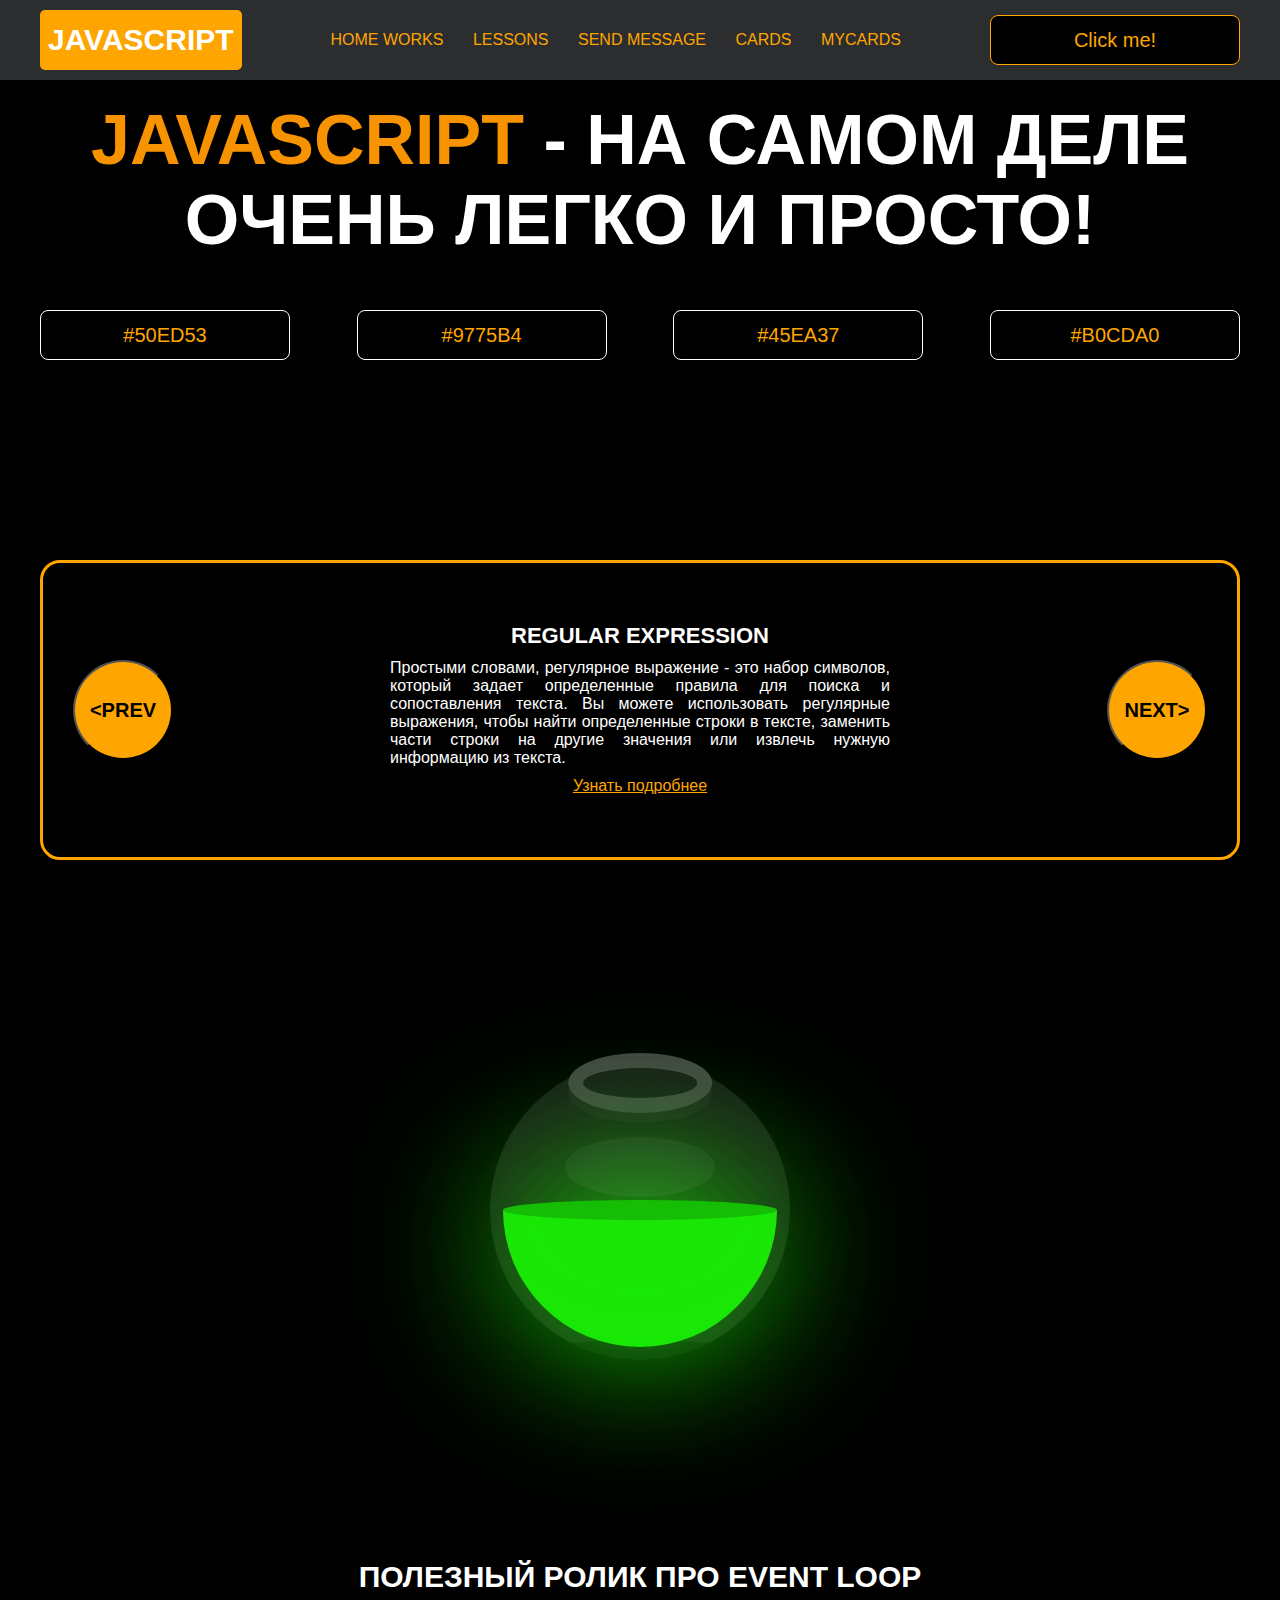
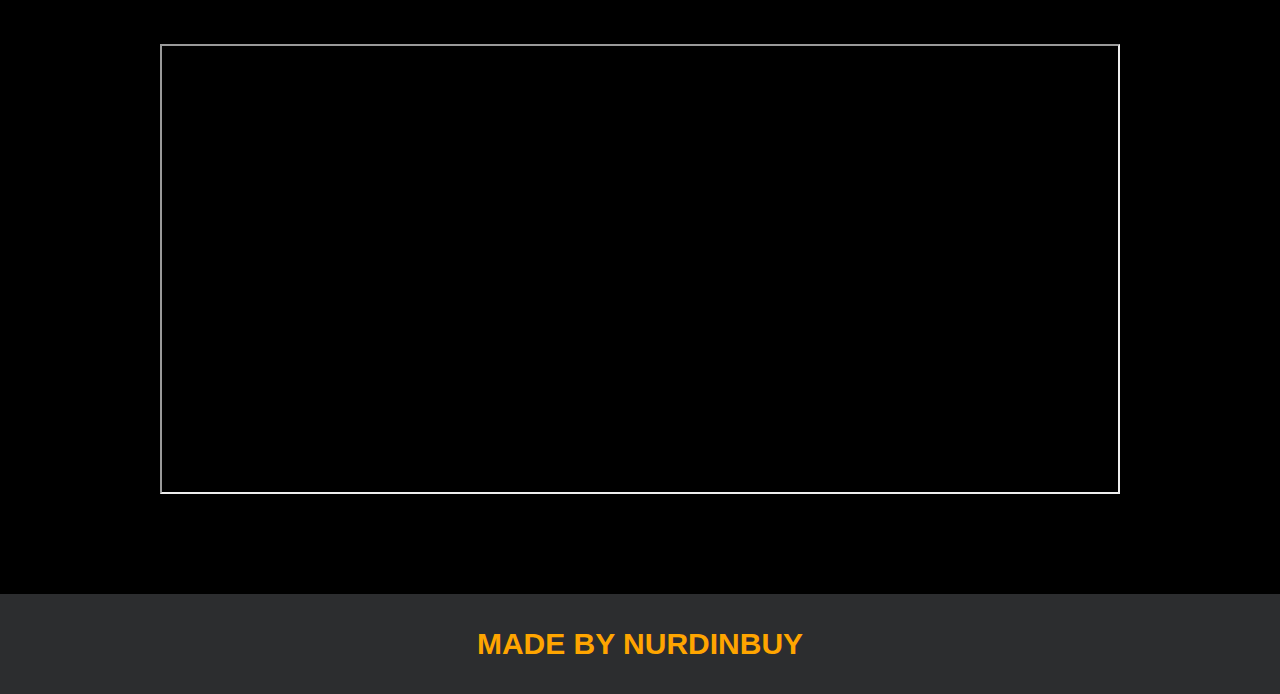
<file: index.html>
<!DOCTYPE html>
<html lang="en">
  <head>
    <meta charset="UTF-8" />
    <title>Java Script</title>
    <link rel="stylesheet" href="css/style.css" />
    <link rel="stylesheet" href="css/core.css" />
  </head>
  <body>
    <div class="wrapper">
      <div class="header">
        <div class="container">
          <div class="inner_header">
            <a href="index.html">
              <div class="logotype">
                <h2>JavaScript</h2>
              </div>
            </a>
            <ul class="menu">
              <li class="menu_link">
                <a href="pages/home_works.html">Home Works</a>
              </li>
              <li class="menu_link">
                <a href="pages/lessons.html">Lessons</a>
              </li>
              <li class="menu_link">
                <a href="https://t.me/nurdinbuy16" target="_blank"
                  >Send message</a
                >
              </li>
              <li class="menu_link">
                <a href="pages/cards.html">Cards</a>
              </li>
              <li class="menu_link">
                <a href="pages/mycards.html">mycards</a>
              </li>
            </ul>
            <button class="btn" id="btn-get">Click me!</button>
          </div>
        </div>
      </div>

      <div class="main_block">
        <div class="container">
          <div class="inner_main">
            <h1>
              <strong id="js-color">JavaScript</strong> - на самом деле очень
              легко и просто!
            </h1>
            <div class="colors-buttons">
              <button class="btn btn-color"></button>
              <button class="btn btn-color"></button>
              <button class="btn btn-color"></button>
              <button class="btn btn-color"></button>
            </div>
          </div>
        </div>
      </div>

      <div class="slider_block">
        <div class="container">
          <div class="inner_slider">
            <div class="slider">
              <button class="btn-slide" id="prev">&lt;prev</button>
              <div class="slide active_slide">
                <div class="slide_card">
                  <h3>regular expression</h3>
                  <p>
                    Простыми словами, регулярное выражение - это набор символов,
                    который задает определенные правила для поиска и
                    сопоставления текста. Вы можете использовать регулярные
                    выражения, чтобы найти определенные строки в тексте,
                    заменить части строки на другие значения или извлечь нужную
                    информацию из текста.
                  </p>
                  <a
                    href="https://developer.mozilla.org/ru/docs/Web/JavaScript/Guide/Regular_expressions"
                    target="_blank"
                    >Узнать подробнее</a
                  >
                </div>
              </div>
              <div class="slide">
                <div class="slide_card">
                  <h3>recursion</h3>
                  <p>
                    Простыми словами, рекурсия - это, когда функция делает
                    повторяющиеся вызовы самой себя для решения задачи, пока не
                    достигнет определенного условия выхода из рекурсии.
                  </p>
                  <a
                    href="https://learn.javascript.ru/recursion"
                    target="_blank"
                    >Узнать подробнее</a
                  >
                </div>
              </div>
              <div class="slide">
                <div class="slide_card">
                  <h3>json</h3>
                  <p>
                    Простыми словами, JSON - это способ представления данных в
                    виде текста, чтобы они могли быть легко поняты и
                    использованы различными программами. Он использует простые
                    правила для описания объектов и массивов, а также для
                    представления простых типов данных, таких как строки, числа,
                    логические значения и т.д.
                  </p>
                  <a
                    href="https://developer.mozilla.org/ru/docs/Learn/JavaScript/Objects/JSON"
                    target="_blank"
                    >Узнать подробнее</a
                  >
                </div>
              </div>
              <div class="slide">
                <div class="slide_card">
                  <h3>event loop</h3>
                  <p>
                    Простыми словами, event loop похож на дежурного, который
                    непрерывно проверяет, произошло ли какое-либо событие, и
                    реагирует на него, когда оно происходит. Он имеет список
                    задач, которые нужно выполнить, и он перебирает этот список
                    событий одно за другим, обрабатывая каждое событие, когда
                    оно наступает.
                  </p>
                  <a
                    href="https://highload.today/kak-ustroen-event-loop-v-javascript-parallelnaya-model-i-tsikl-sobytij/"
                    target="_blank"
                    >Узнать подробнее</a
                  >
                </div>
              </div>
              <button class="btn-slide" id="next">next&gt;</button>
            </div>
          </div>
        </div>
      </div>

      <div class="bottle">
        <div class="container">
          <div class="bottle_inner">
            <a href="pages/monster.html">
              <div class="bowl">
                <div class="shadow"></div>
                <div class="liquid"></div>
              </div>
            </a>
          </div>
        </div>
      </div>

      <div class="block_video">
        <div class="container">
          <h3>Полезный ролик про Event Loop</h3>
          <div class="inner_block_video">
            <iframe
              width="80%"
              height="450"
              src="https://www.youtube.com/embed/zDlg64fsQow"
              title="YouTube video player"
              allow="autoplay; clipboard-write; encrypted-media; gyroscope; picture-in-picture; web-share"
              allowfullscreen
            ></iframe>
          </div>
        </div>
      </div>

      <div class="footer">
        <div class="container">
          <a href="https://www.instagram.com/nurdinbuy/" target="_blank">
            <div class="inner_footer">
              <h2>Made by NurDinBuy</h2>
            </div>
          </a>
        </div>
      </div>
    </div>

    <div class="modal">
      <div class="modal_dialog">
        <div class="modal_content">
          <form action="#">
            <div class="modal_close">&#10006;</div>
            <div class="modal_title">Мы свяжемся с вами как можно быстрее!</div>
            <label>
              <input
                required
                placeholder="Ваше имя"
                name="name"
                type="text"
                class="modal_input"
              />
            </label>
            <label>
              <input
                required
                placeholder="Ваш номер телефона"
                name="phone"
                type="text"
                class="modal_input"
              />
            </label>
            <button class="btn btn_dark btn_min">Перезвонить мне</button>
          </form>
        </div>
      </div>
    </div>
  </body>
  <script src="js/main.js"></script>
  <script src="js/modal.js"></script>
</html>
</file>
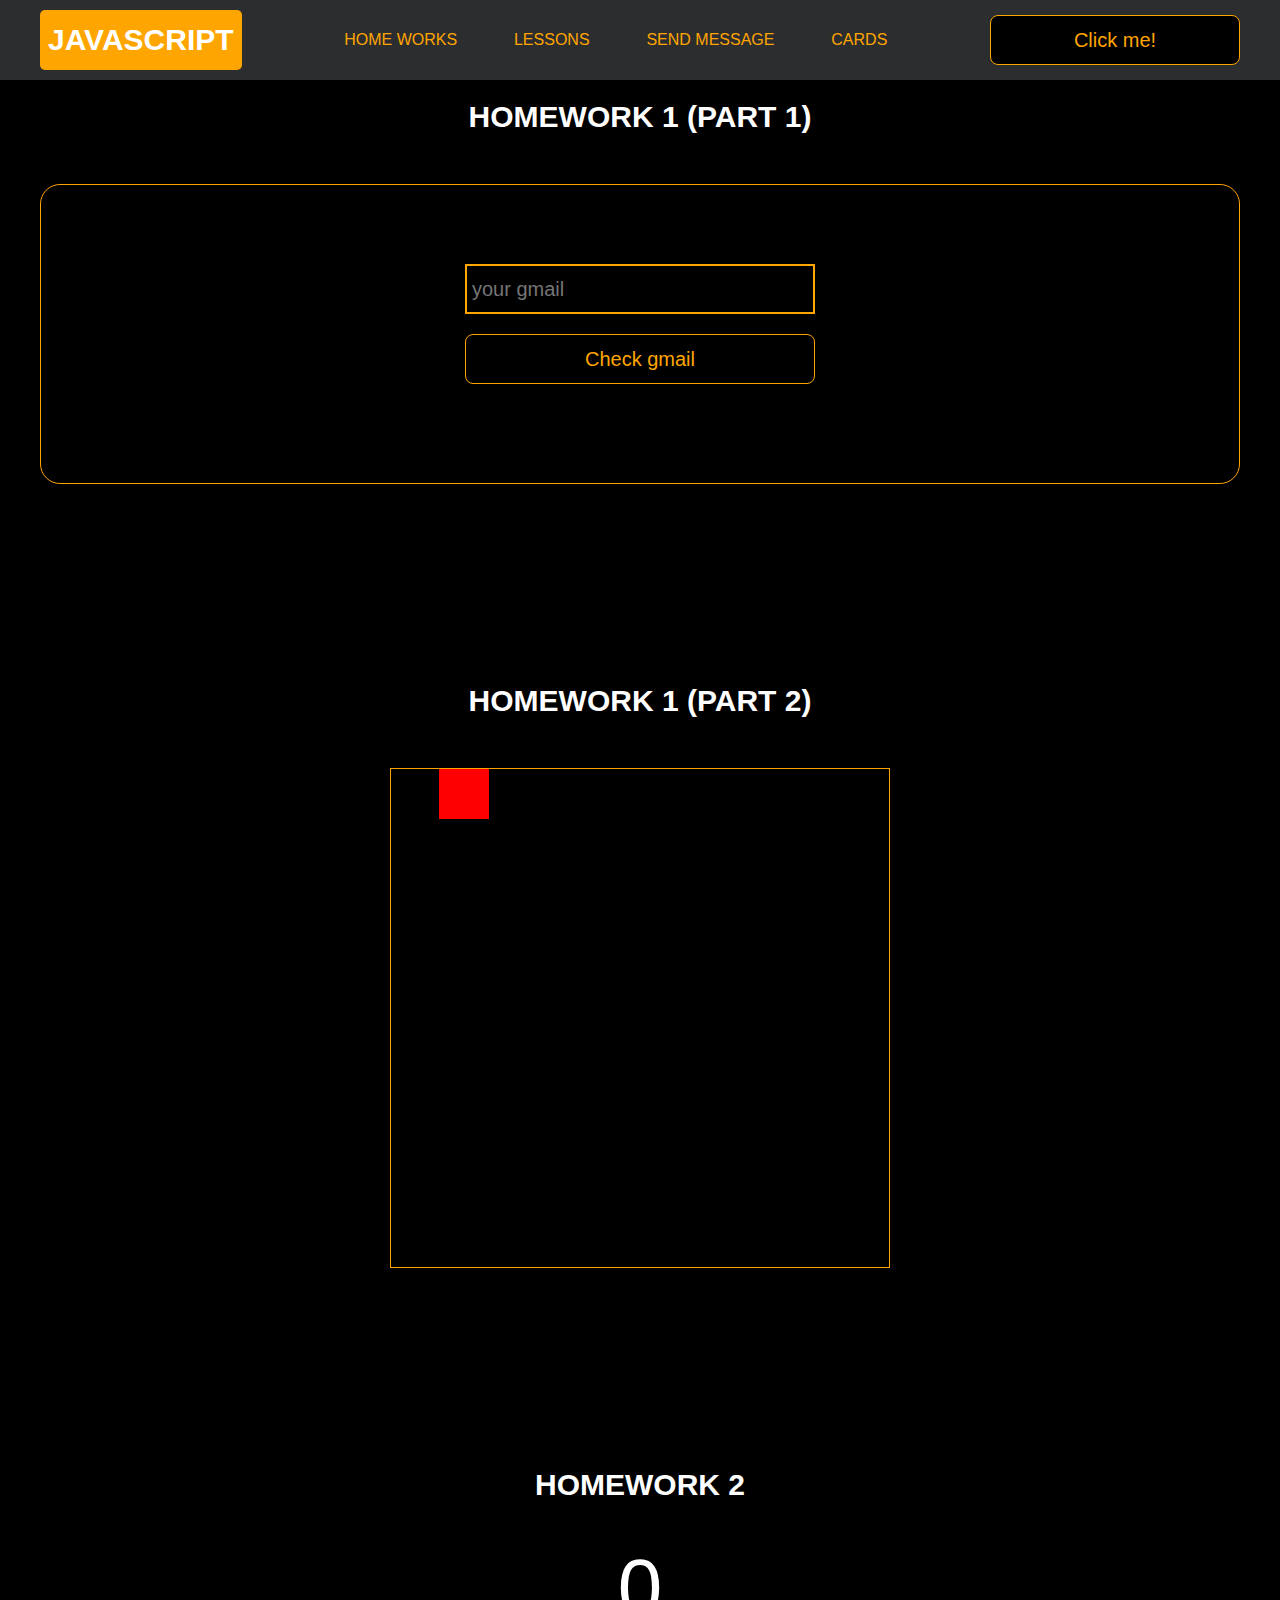
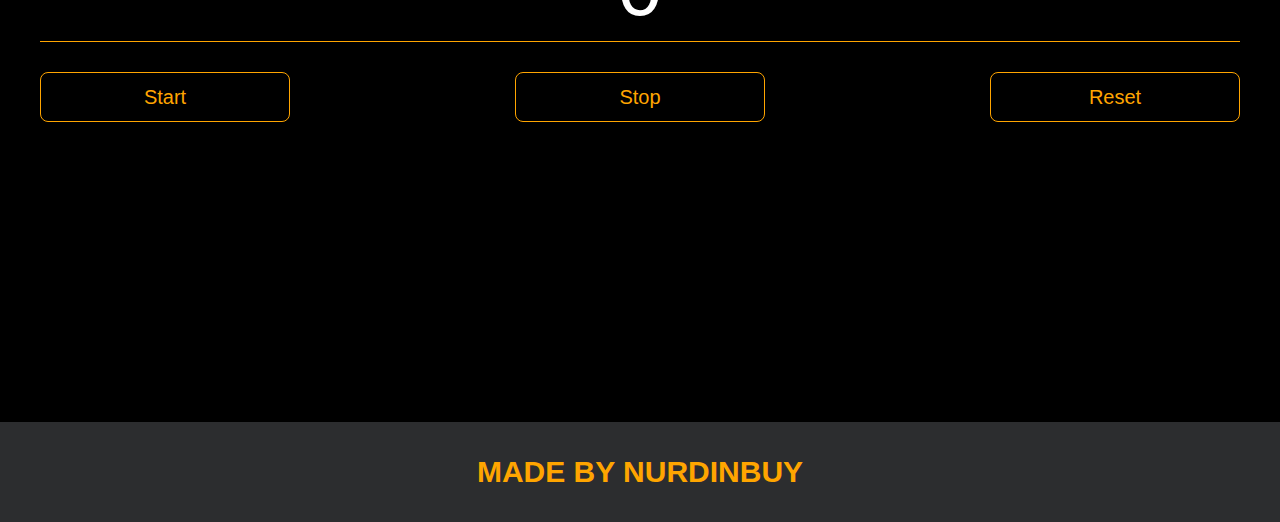
<file: pages/home_works.html>
<!DOCTYPE html>
<html lang="en">
  <head>
    <meta charset="UTF-8" />
    <title>Home Works</title>
    <link rel="stylesheet" href="../css/style.css" />
    <link rel="stylesheet" href="../css/core.css" />
    <link rel="stylesheet" href="../css/home_works.css" />
  </head>
  <body>
    <div class="wrapper">
      <div class="header">
        <div class="container">
          <div class="inner_header">
            <a href="../index.html">
              <div class="logotype">
                <h2>Java<span>Script</span></h2>
              </div>
            </a>
            <ul class="menu">
              <li class="menu_link">
                <a href="../pages/home_works.html">Home Works</a>
              </li>
              <li class="menu_link">
                <a href="../pages/lessons.html">Lessons</a>
              </li>
              <li class="menu_link">
                <a href="https://t.me/NurDinBuy16" target="_blank"
                  >Send message</a
                >
              </li>
              <li class="menu_link">
                <a href="../pages/cards.html">Cards</a>
              </li>
            </ul>
            <button class="btn" id="btn-get">Click me!</button>
          </div>
        </div>
      </div>

      <div class="gmail_block">
        <div class="container">
          <h3>Homework 1 (part 1)</h3>
          <div class="inner_gmail_block">
            <div class="form_gmail">
              <label for="gmail_input"></label>
              <input type="text" id="gmail_input" placeholder="your gmail" />
              <button class="btn" id="gmail_button">Check gmail</button>
              <span class="checker" id="gmail_result"></span>
            </div>
          </div>
        </div>
      </div>

      <div class="move_block">
        <div class="container">
          <h3>Homework 1 (part 2)</h3>
          <div class="inner_move_block">
            <div class="parent_block">
              <div class="child_block"></div>
            </div>
          </div>
        </div>
      </div>

      <div class="stopwatch">
        <div class="container">
          <h3>Homework 2</h3>
          <div class="time">
            <div class="time_block">
              <div class="interval" id="seconds">0</div>
            </div>
          </div>
          <div class="time_buttons">
            <button class="btn" id="start">Start</button>
            <button class="btn" id="stop">Stop</button>
            <button class="btn" id="reset">Reset</button>
          </div>
        </div>
      </div>

      <div class="characters">
        <div class="container">
          <div class="characters-list"></div>
        </div>
      </div>

      <div class="footer">
        <div class="container">
          <a href="https://www.instagram.com/nurdinbuy/" target="_blank">
            <div class="inner_footer">
              <h2>Made by NurDinBuy</h2>
            </div>
          </a>
        </div>
      </div>
    </div>

    <div class="modal">
      <div class="modal_dialog">
        <div class="modal_content">
          <form action="#">
            <div class="modal_close">&times;</div>
            <div class="modal_title">Мы свяжемся с вами как можно быстрее!</div>
            <label>
              <input
                required
                placeholder="Ваше имя"
                name="name"
                type="text"
                class="modal_input"
              />
            </label>
            <label>
              <input
                required
                placeholder="Ваш номер телефона"
                name="phone"
                class="modal_input"
              />
            </label>
            <button class="btn btn_dark btn_min">Перезвонить мне</button>
          </form>
        </div>
      </div>
    </div>
  </body>
  <script src="../js/home_works.js"></script>
  <script src="../js/modal.js"></script>
</html>
</file>
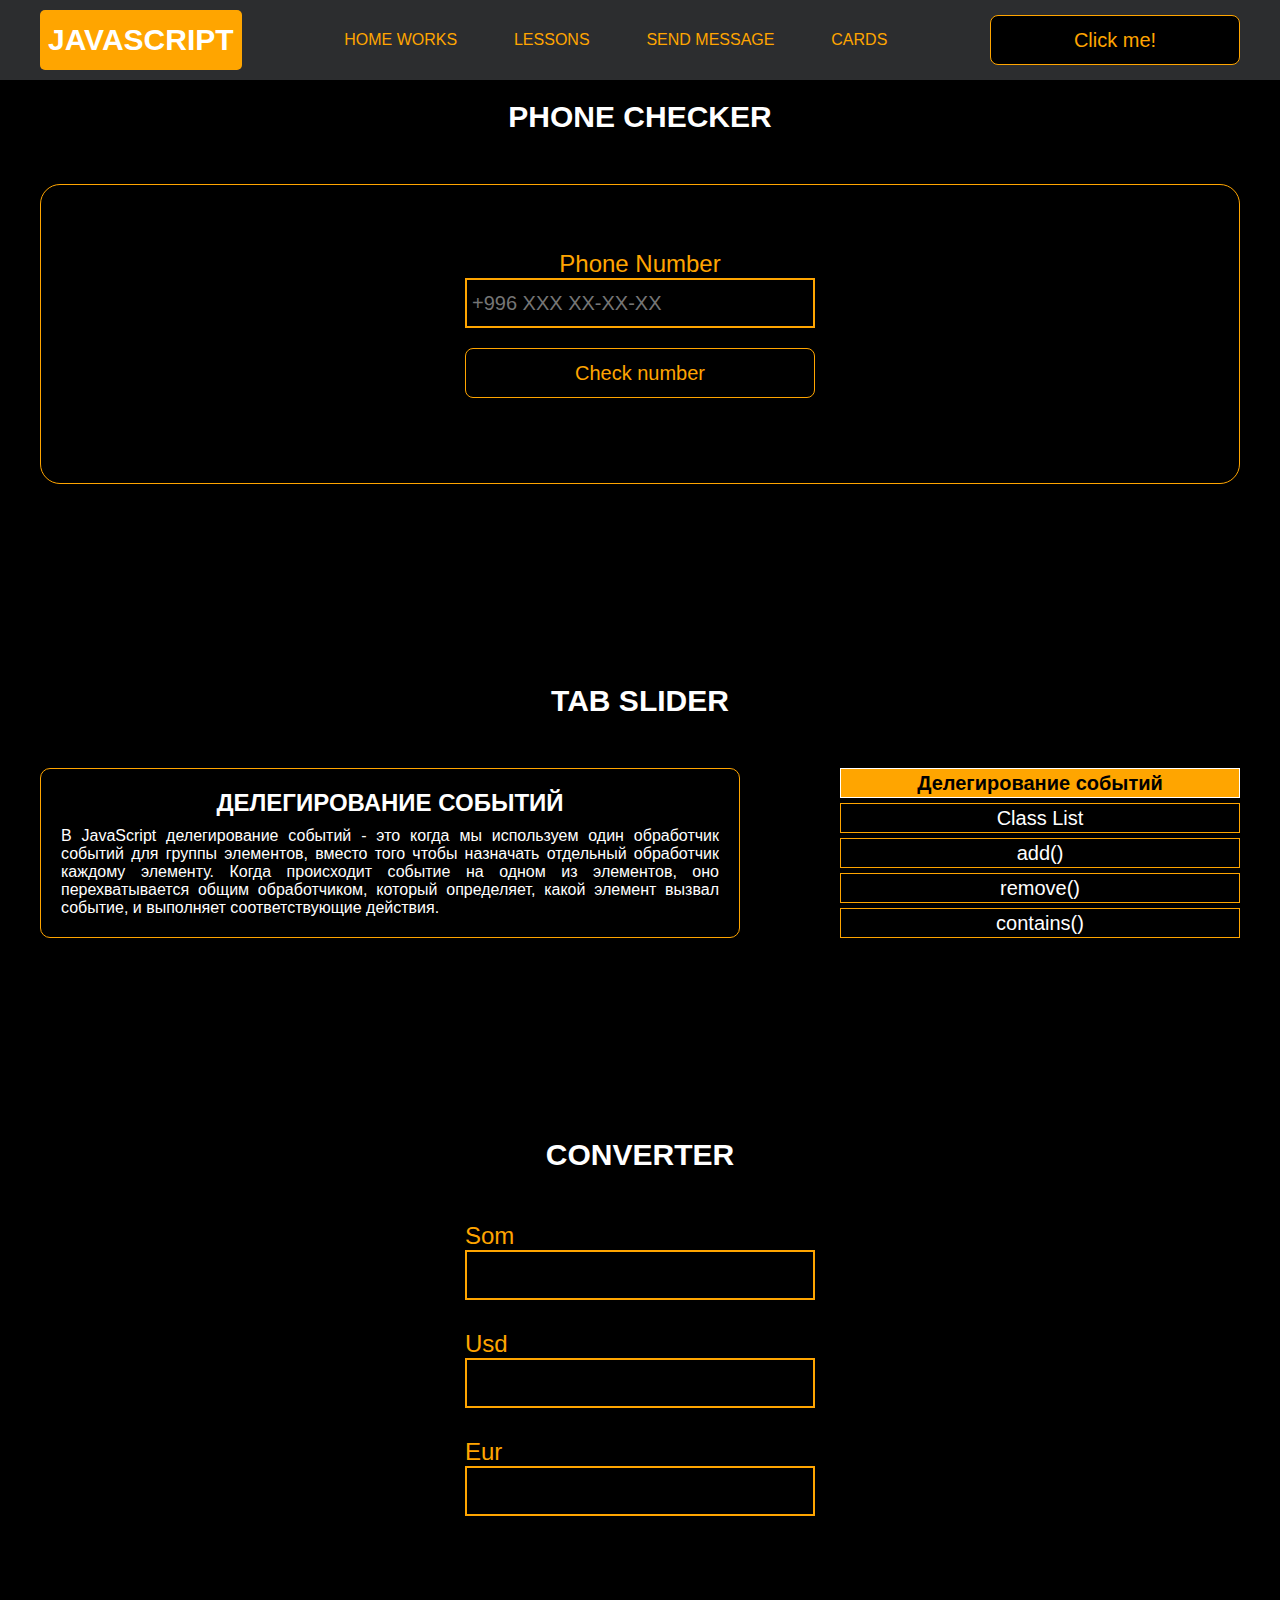
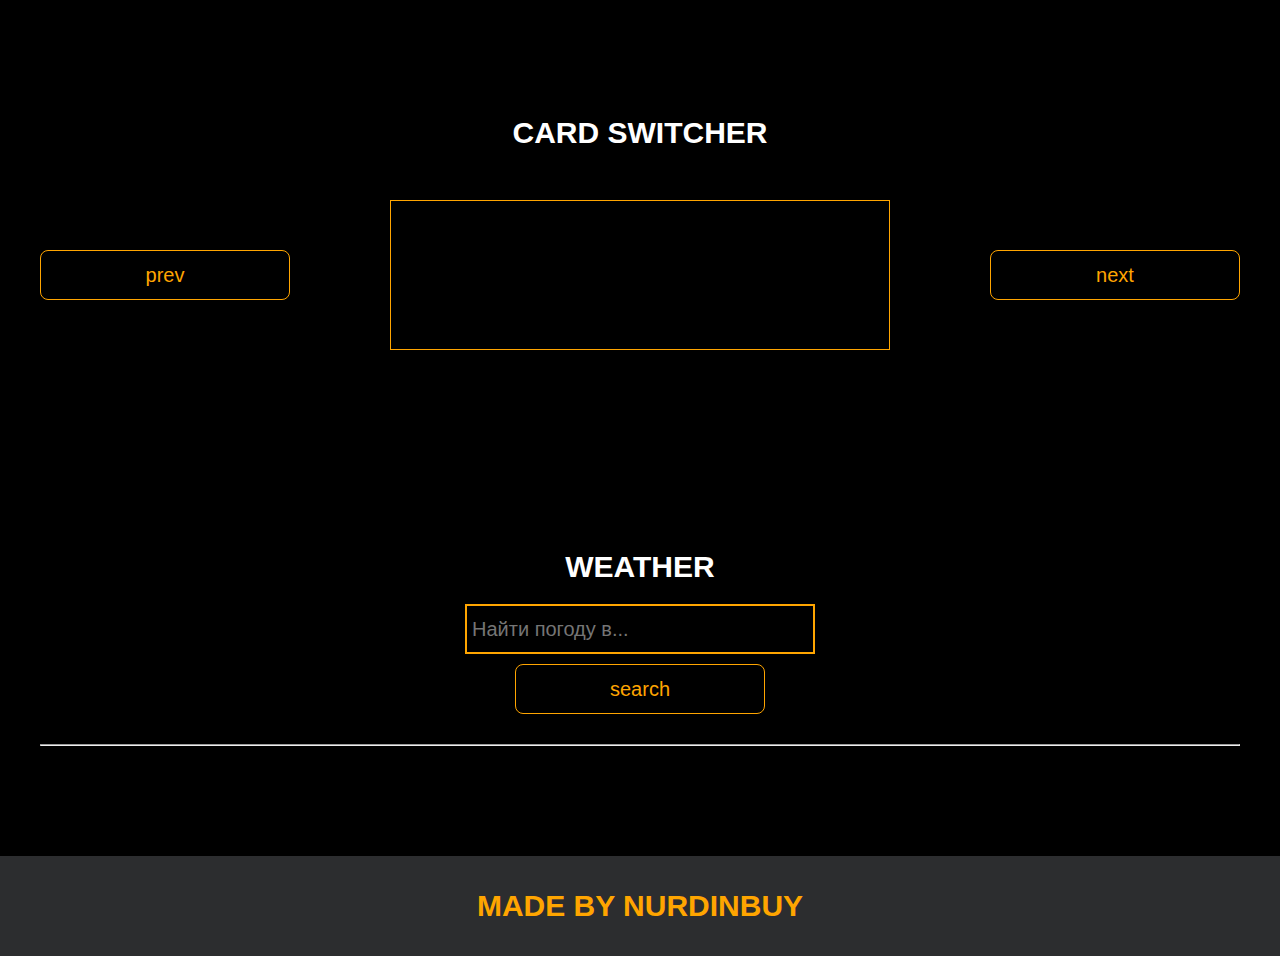
<file: pages/lessons.html>
<!DOCTYPE html>
<html lang="en">
  <head>
    <meta charset="UTF-8" />
    <title>Lessons</title>
    <link rel="stylesheet" href="../css/style.css" />
    <link rel="stylesheet" href="../css/core.css" />
    <link rel="stylesheet" href="../css/lessons.css" />
  </head>
  <body>
    <div class="wrapper">
      <div class="header">
        <div class="container">
          <div class="inner_header">
            <a href="../index.html">
              <div class="logotype">
                <h2>Java<span>Script</span></h2>
              </div>
            </a>
            <ul class="menu">
              <li class="menu_link">
                <a href="../pages/home_works.html">Home Works</a>
              </li>
              <li class="menu_link">
                <a href="../pages/lessons.html">Lessons</a>
              </li>
              <li class="menu_link">
                <a href="https://t.me/NurDinBuy16" target="_blank"
                  >Send message</a
                >
              </li>
              <li class="menu_link">
                <a href="../pages/cards.html">Cards</a>
              </li>
            </ul>
            <button class="btn" id="btn-get">Click me!</button>
          </div>
        </div>
      </div>

      <div class="phone_block">
        <div class="container">
          <h3>Phone checker</h3>
          <div class="inner_phone_block">
            <div class="form_phone">
              <label for="phone_input">Phone Number</label>
              <input
                type="text"
                id="phone_input"
                placeholder="+996 XXX XX-XX-XX"
              />
              <button class="btn" id="phone_button">Check number</button>
              <span class="checker" id="phone_result"></span>
            </div>
          </div>
        </div>
      </div>

      <div class="tab_slider">
        <div class="container">
          <h3>tab slider</h3>
          <div class="inner_tab_slider">
            <div class="tab_contents_block">
              <div class="tab_content_block">
                <h4>Делегирование событий</h4>
                <p>
                  В JavaScript делегирование событий - это когда мы используем
                  один обработчик событий для группы элементов, вместо того
                  чтобы назначать отдельный обработчик каждому элементу. Когда
                  происходит событие на одном из элементов, оно перехватывается
                  общим обработчиком, который определяет, какой элемент вызвал
                  событие, и выполняет соответствующие действия.
                </p>
              </div>
              <div class="tab_content_block">
                <h4>classList</h4>
                <p>
                  classList в JavaScript - это свойство, которое позволяет нам
                  работать с классами элемента HTML. С помощью classList мы
                  можем добавлять, удалять или проверять наличие классов у
                  элемента. Допустим, у нас есть элемент на веб-странице, и мы
                  хотим изменить его классы с помощью JavaScript. Вместо того
                  чтобы обращаться напрямую к атрибуту class, мы можем
                  использовать свойство classList этого элемента.
                </p>
              </div>
              <div class="tab_content_block">
                <h4>add()</h4>
                <p>
                  Метод add позволяет добавить новый класс к списку классов
                  элемента. Например, element.classList.add('new-class') добавит
                  класс с именем "new-class" к элементу.
                </p>
              </div>
              <div class="tab_content_block">
                <h4>remove()</h4>
                <p>
                  Метод remove позволяет удалить класс из списка классов
                  элемента. Например, element.classList.remove('old-class')
                  удалит класс с именем "old-class" из элемента.
                </p>
              </div>
              <div class="tab_content_block">
                <h4>contains()</h4>
                <p>
                  Метод contains позволяет проверить, содержит ли элемент
                  определенный класс. Он возвращает true, если класс
                  присутствует, и false, если его нет. Например,
                  element.classList.contains('highlight') вернет true, если у
                  элемента есть класс "highlight".
                </p>
              </div>

              <div class="tab_content_items">
                <div class="tab_content_item tab_content_item_active">
                  Делегирование событий
                </div>
                <div class="tab_content_item">Class List</div>
                <div class="tab_content_item">add()</div>
                <div class="tab_content_item">remove()</div>
                <div class="tab_content_item">contains()</div>
              </div>
            </div>
          </div>
        </div>
      </div>

      <div class="converter">
        <div class="container">
          <h3>CONVERTER</h3>
          <div class="inner_converter">
            <div class="som">
              <label for="som">Som</label>
              <input type="number" id="som" />
            </div>
            <div class="usd">
              <label for="usd">Usd</label>
              <input type="number" id="usd" />
            </div>
            <div class="eur">
              <label for="eur">Eur</label>
              <input type="number" id="eur" />
            </div>
          </div>
        </div>
      </div>

      <div class="card_switcher">
        <div class="container">
          <h3>Card Switcher</h3>
          <div class="inner_card_switcher">
            <button class="btn" id="btn-prev">prev</button>
            <div class="card"></div>
            <button class="btn" id="btn-next">next</button>
          </div>
        </div>
      </div>

      <div class="weather">
        <div class="container">
          <h3>WEATHER</h3>
          <div class="inner_weather">
            <div>
              <label>
                <input
                  type="text"
                  class="cityName"
                  placeholder="Найти погоду в..."
                />
              </label>
              <button class="btn" id="search">search</button>
            </div>
            <div>
              <span class="city"></span>
              <hr />
              <span class="temp"></span>
            </div>
          </div>
        </div>
      </div>

      <div class="footer">
        <div class="container">
          <a href="https://www.instagram.com/nurdinbuy/" target="_blank">
            <div class="inner_footer">
              <h2>Made by NurDinBuy</h2>
            </div>
          </a>
        </div>
      </div>
    </div>

    <div class="modal">
      <div class="modal_dialog">
        <div class="modal_content">
          <form action="#">
            <div class="modal_close">&#10006;</div>
            <div class="modal_title">Мы свяжемся с вами как можно быстрее!</div>
            <label>
              <input
                required
                placeholder="Ваше имя"
                name="name"
                type="text"
                class="modal_input"
              />
            </label>
            <label>
              <input
                required
                placeholder="Ваш номер телефона"
                name="phone"
                class="modal_input"
              />
            </label>
            <button class="btn btn_dark btn_min">Перезвонить мне</button>
          </form>
        </div>
      </div>
    </div>
  </body>
  <script src="../js/lesson.js"></script>
  <script src="../js/modal.js"></script>
</html>
</file>
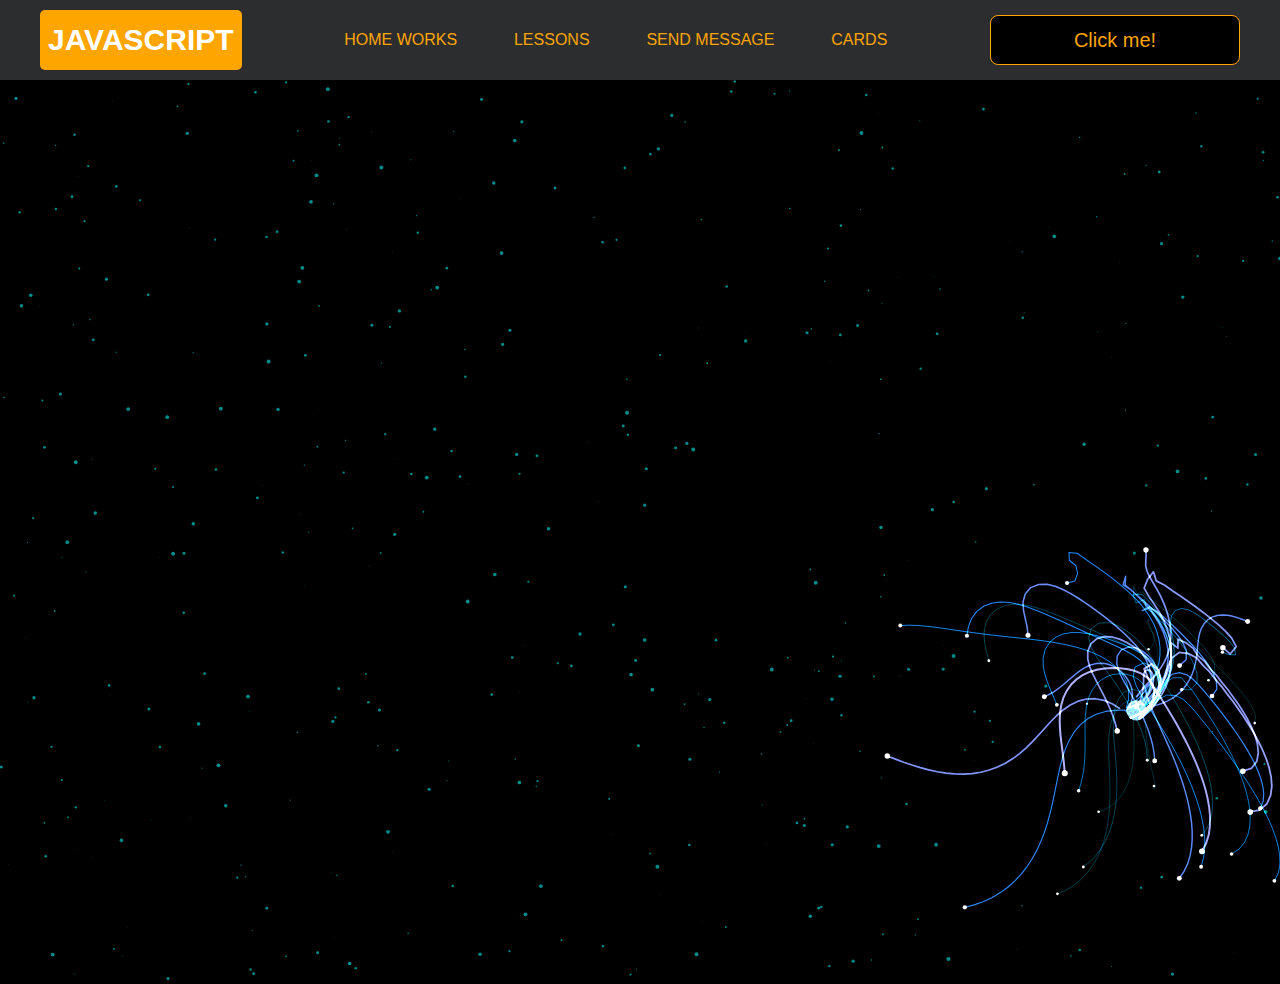
<file: pages/monster.html>
<!DOCTYPE html>
<html lang="en">
  <head>
    <meta charset="UTF-8" />
    <title>Monster</title>
    <link rel="stylesheet" href="../css/style.css" />
    <link rel="stylesheet" href="../css/core.css" />
    <link rel="stylesheet" href="../css/monster.css" />
  </head>
  <body>
    <div class="wrapper">
      <div class="header">
        <div class="container">
          <div class="inner_header">
            <a href="../index.html">
              <div class="logotype">
                <h2>Java<span>Script</span></h2>
              </div>
            </a>
            <ul class="menu">
              <li class="menu_link">
                <a href="../pages/home_works.html">Home Works</a>
              </li>
              <li class="menu_link">
                <a href="../pages/lessons.html">Lessons</a>
              </li>
              <li class="menu_link">
                <a href="https://t.me/NurDinBuy16" target="_blank"
                  >Send message</a
                >
              </li>
              <li class="menu_link">
                <a href="../pages/cards.html">Cards</a>
              </li>
            </ul>
            <button class="btn" id="btn-get">Click me!</button>
          </div>
        </div>
      </div>
    </div>
    <canvas id="canvas"></canvas>

    <div class="modal">
      <div class="modal_dialog">
        <div class="modal_content">
          <form action="#">
            <div class="modal_close">&times;</div>
            <div class="modal_title">Мы свяжемся с вами как можно быстрее!</div>
            <label>
              <input
                required
                placeholder="Ваше имя"
                name="name"
                type="text"
                class="modal_input"
              />
            </label>
            <label>
              <input
                required
                placeholder="Ваш номер телефона"
                name="phone"
                class="modal_input"
              />
            </label>
            <button class="btn btn_dark btn_min">Перезвонить мне</button>
          </form>
        </div>
      </div>
    </div>
  </body>
  <script src="../js/monster.js"></script>
  <script src="../js/modal.js"></script>
</html>
</file>
<file: css/style.css>
/* HEADER */

.header {
    height: 80px;
    background: #2c2d2f;
    display: flex;
    align-items: center;
    width: 100%;
    position: fixed;
    top: 0;
    z-index: 2;
}

.inner_header {
    height: 100%;
    display: flex;
    align-items: center;
    justify-content: space-between;
}

/* LOGOTYPE */

.logotype {
    display: flex;
    align-items: center;
    justify-content: center;
    font-size: 22px;
    height: 60px;
    width: fit-content;
    background: var(--orange);
    padding: 8px;
    color: white;
    border-radius: 5px;
    cursor: pointer;
}

/* HEADER MENU */

.menu {
    display: flex;
    justify-content: space-around;
    width: 600px;
}

.menu_link a {
    color: var(--orange);
    text-transform: uppercase;
}

.menu_link a:hover {
    text-decoration: underline;
}

/* MAIN BLOCK */

.main_block {
    padding: 100px 0;
    background: black;
}

/* BUTTONS COLOR PICKER */

.colors-buttons {
    display: flex;
    justify-content: space-between;
    margin-top: 50px;
}

.btn-color {
    border-radius: 20px;
    border-color: white !important;
}

/* FOOTER */

.footer {
    background: #2c2d2f;
    width: 100%;
}

.inner_footer {
    display: flex;
    align-items: center;
    justify-content: center;
    height: 100px;
}

.footer h2 {
    text-transform: uppercase;
    color: var(--orange);
    font-weight: 600;
}


/* SLIDER BLOCK */

.slider_block {
    padding: 100px 0;
    background: black;
}

.slider {
    position: relative;
    width: 100%;
    height: 300px;
    overflow: hidden;
    border: 3px solid var(--orange);
    border-radius: 20px;
    display: flex;
    align-items: center;
    justify-content: space-between;
    padding: 0 30px;
}

.slide {
    position: absolute;
    top: 60px;
    left: 0;
    width: 100%;
    height: 100%;
    display: none;
    transition: opacity 0.5s ease-in-out;
}

.slide_card {
    color: white;
    margin: 0 auto;
    width: 500px;
    text-align: center;
}

.slide_card h3 {
    color: white;
    text-transform: uppercase;
    font-size: 22px;
}

.slide_card p {
    font-size: 16px;
    text-align: justify;
    margin: 10px 0;
}

.slide_card a {
    color: var(--orange);
    text-decoration: underline;
}

.slide.active_slide {
    display: block;
}

/* VIDEO BLOCK */

.block_video {
    background: black;
    padding: 100px 0;
}

.inner_block_video {
    display: flex;
    justify-content: center;
    margin-top: 50px;
}

/* MODAL */

.modal {
    position: fixed;
    height: 100%;
    width: 100%;
    top: 0;
    left: 0;
    z-index: 2;
    background: rgba(0, 0, 0, 0.5);
    backdrop-filter: blur(10px);
    display: none;
}

.modal_dialog {
    max-width: 500px;
    margin: 200px auto;
}

.modal_content {
    position: relative;
    width: 100%;
    padding: 40px;
    background-color: black;
    border: 2px solid var(--orange);
    border-radius: 4px;
    max-height: 80vh;
    overflow-y: auto;
}

.modal_content form {
    display: flex;
    flex-direction: column;
    align-items: center;
}

.modal_close {
    position: absolute;
    top: 8px;
    right: 14px;
    font-size: 30px;
    color: red;
    opacity: 0.5;
    font-weight: 700;
    border: none;
    background-color: transparent;
    cursor: pointer;
}

.modal_title {
    text-align: center;
    font-size: 22px;
    text-transform: uppercase;
    color: white;
}

.modal_content label, .btn_min {
    width: 100% !important;
    margin-top: 10px;
}

.modal_content input {
    width: 100%;
}

/*-------BOTTLE-------*/

.bottle {
    background: black;
    padding: 100px 0;
}

.bottle_inner {
    display: flex;
    justify-content: center;
    align-items: center;
}

.bowl {
    position: relative;
    width: 300px;
    height: 300px;
    background: rgba(255, 255, 255, 0.1);
    border-radius: 50%;
    border: 8px solid transparent;
    animation: animate 5s linear infinite;
    transform-origin: bottom center;
}

@keyframes animate {
    0% {
        transform: rotate(0deg);
    }
    25% {
        transform: rotate(22deg);
    }
    50% {
        transform: rotate(0deg);
    }
    75% {
        transform: rotate(-22deg);
    }
    100% {
        filter: hue-rotate(360deg);
    }
}

.bowl::before {
    content: "";
    position: absolute;
    top: -15px;
    left: 50%;
    transform: translateX(-50%);
    width: 40%;
    height: 30px;
    border: 15px solid #444;
    border-radius: 50%;
    box-shadow: 0 10px #222;

}

.bowl::after {
    content: "";
    position: absolute;
    top: 35%;
    left: 50%;
    transform: translate(-50%, -50%);
    width: 150px;
    height: 60px;
    background: rgba(255, 255, 255, 0.05);
    transform-origin: center;
    animation: animatebowlshadow 5s linear infinite;
    border-radius: 50%;
    animation-play-state: running;

}


@keyframes animatebowlshadow {
    0% {
        left: 50%;
        width: 150px;
        height: 60px;
    }
    25% {
        left: 55%;
        width: 140px;
        height: 65px;
    }
    50% {
        left: 50%;
        width: 150px;
        height: 60px;
    }
    75% {
        left: 45%;
        width: 140px;
        height: 65px;
    }
    100% {


    }
}


.liquid {
    position: absolute;
    top: 50%;
    left: 5px;
    right: 5px;
    bottom: 5px;
    background: #1ae907;
    border-bottom-left-radius: 150px;
    border-bottom-right-radius: 150px;
    filter: drop-shadow(0 0 80px #1ae907);
    transform-origin: top center;
    animation: animateliquid 5s linear infinite;
    animation-play-state: running;
}

@keyframes animateliquid {
    0% {
        transform: rotate(0deg);
    }
    25% {
        transform: rotate(-22deg);
    }
    30% {
        transform: rotate(-23deg);
    }
    50% {
        transform: rotate(0deg);
    }
    75% {
        transform: rotate(22deg);
    }
    80% {
        transform: rotate(23deg);
    }
    100% {
        transform: rotate(0deg);
    }


}

.liquid::before {
    content: "";
    position: absolute;
    top: -10px;
    width: 100%;
    height: 20px;
    background: #15be05;
    border-radius: 50%;
    filter: drop-shadow(0 0 80px #15be05);
}

.shadow {
    position: absolute;
    top: calc(50% + 150px);
    left: 50%;
    transform: translate(-50%, -50%);
    width: 260px;
    height: 40px;
    background: rgba(0, 0, 0, 0.5);
    border-radius: 50%;
    animation: animateshadow 5s linear infinite;
    animation-play-state: running;

}

@keyframes animateshadow {
    0% {
        left: 50%;
        width: 260px;
        height: 40px;
        top: calc(50% + 150px);

    }

    25% {
        left: 55%;
        width: 265px;
        height: 30px;
        top: calc(50% + 130px);

    }
    50% {
        left: 50%;
        width: 260px;
        height: 40px;
        top: calc(50% + 150px);

    }
    75% {
        left: 45%;
        width: 265px;
        height: 30px;
        top: calc(50% + 130px);

    }
    100% {
    }
}
</file>
<file: css/core.css>
* {
    margin: 0;
    padding: 0;
    box-sizing: border-box;
}

.container {
    width: 1200px;
    margin: 0 auto;
}

body {
    font-family: "Britannic Bold", sans-serif;
    background: #c2d0d0;
}

.btn {
    width: 250px;
    height: 50px;
    font-size: 20px;
    cursor: pointer;
    border: 1px solid var(--orange);
    background: black;
    color: var(--orange);
    border-radius: 8px;
}

.btn:hover {
    background: #414349;
}

.btn:active {
    background: #56585D;
    border: 2px solid var(--orange);
}

a {
    text-decoration: none;
}

li {
    list-style: none;
}

h1 {
    text-align: center;
    font-size: 70px;
    color: white;
    margin: 0 auto;
    text-transform: uppercase;
    font-weight: 600;
}

h2 {
    text-align: center;
    font-size: 30px;
    color: white;
    margin: 0 auto;
    text-transform: uppercase;
    font-weight: 600;
}

h3 {
    text-align: center;
    font-size: 30px;
    color: white;
    margin: 0 auto;
    text-transform: uppercase;
    font-weight: 600;
}

h4 {
    font-size: 24px;
    color: white;
    text-transform: uppercase;
    font-weight: 600;
}

strong {
    color: #F79300;
}

label {
    font-size: 24px;
    color: var(--orange);
}

input {
    width: 350px;
    height: 50px;
    font-size: 20px;
    padding-left: 5px;
    color: var(--orange);
    background: black;
    border: 2px solid var(--orange);
}

.checker {
    color: white;
    font-size: 30px;
}

.btn-slide {
    display: block;
    width: 100px;
    height: 100px;
    background: var(--orange);
    color: black;
    font-size: 20px;
    text-transform: uppercase;
    border-radius: 50%;
    font-weight: 800;
    z-index: 1;
}

.btn-slide:hover {
    background: #b68733 !important;
    cursor: pointer;
    color: white;
}

:root {
    --orange: orange;
    --black: black;
}
</file>
<file: css/home_works.css>
/* GMAIL BLOCK */

.gmail_block {
    background: black;
    padding: 100px 0;
}

.inner_gmail_block {
    margin-top: 50px;
    display: flex;
    justify-content: space-evenly;
    border: 1px solid var(--orange);
    height: 300px;
    border-radius: 20px;
    align-items: center;
}

.form_gmail {
    display: flex;
    flex-direction: column;
    align-items: center;
}

.form_gmail button {
    width: 100%;
    margin: 20px 0;
}

/* MOVE BLOCK */

.move_block {
    background: black;
    padding: 100px 0;
}

.inner_parent_block {
    height: 400px;
    width: 400px;
    border: 1px solid var(--orange);
    border-radius: 18px;
}

.parent_block {
    height: 500px;
    width: 500px;
    border: 1px solid var(--orange);
    position: relative;
    margin: 0 auto;
}

.child_block {
    position: absolute;
    top: 0;
    width: 50px;
    height: 50px;
    background-color: red;
}

.inner_move_block {
    margin-top: 50px;
}

/*----ANALOG CLOCK-----*/

.clock {
    --clock-size: 360px;
    width: var(--clock-size);
    height: var(--clock-size);
    position: absolute;
    inset: 0;
    margin: auto;
    border-radius: 50%;
    color: white;
}

.spike {
    position: absolute;
    width: 8px;
    height: 1px;
    background: #fff9;
    line-height: 20px;
    transform-origin: 50%;
    z-index: 5;
    inset: 0;
    margin: auto;
    font-style: normal;
    transform: rotate(var(--rotate)) translateX(var(--dail-size));
}
.spike:nth-child(5n+1) {
    box-shadow: -7px 0 #fff9;
}
.spike:nth-child(5n+1):after {
    content: attr(data-i);
    position: absolute;
    right: 22px;
    top: -10px;
    transition: 1s linear;
    transform: rotate(calc( var(--dRotate) - var(--rotate)));
}

.seconds {
    --dRotate: 0deg;
    --dail-size: calc((var(--clock-size)/ 2) - 8px);
    font-weight: 800;
    font-size: 18px;
    transform: rotate(calc( -1 * var(--dRotate)));
    position: absolute;
    inset: 0;
    margin: auto;
    transition: 1s linear;
}

.minutes {
    --dail-size: calc((var(--clock-size)/ 2) - 65px);
    font-size: 16px;
    transform: rotate(calc( -1 * var(--dRotate)));
    position: absolute;
    inset: 0;
    margin: auto;
    transition: 1s linear;
}

.stop-anim {
    transition: 0s linear;
}
.stop-anim .spike:after {
    transition: 0s linear !important;
}

.hour {
    font-size: 70px;
    font-weight: 900;
    position: absolute;
    left: 50%;
    top: 50%;
    transform: translate(-50%, -50%);
}

.minute {
    font-size: 36px;
    font-weight: 900;
    position: absolute;
    background: #000;
    z-index: 10;
    right: calc(var(--clock-size)/ 4.5);
    top: 50%;
    transform: translateY(-50%);
}
.minute:after {
    content: "";
    position: absolute;
    border: 2px solid #fff;
    border-right: none;
    height: 50px;
    left: -10px;
    top: 50%;
    border-radius: 40px 0 0 40px;
    width: calc(var(--clock-size)/ 2.75);
    transform: translatey(-50%);
}


/*-------STOP WATCH------ */

.time {
    color: white;
    display: flex;
    justify-content: center;
    font-size: 80px;
    height: 100px;
    width: 100%;
    border-bottom: 1px solid var(--orange);
    margin-top: 40px;
}

.time_block {
    display: flex;
    width: 500px;
    justify-content: center;
}

.stopwatch {
    padding: 100px 0;
    background: black;
}

.time_buttons {
    margin-top: 30px;
    width: 100%;
    display: flex;
    justify-content: space-between;
}

/*--------CHARACTERS---------*/

.characters {
    background: var(--black);
}

.characters-list {
    padding: 100px 0;
    display: flex;
    justify-content: space-between;
    flex-wrap: wrap;
    gap: 15px;
}

.character-card {
    border: 2px solid var(--orange);
    padding: 10px;
    width: 250px;
    display: flex;
    flex-direction: column;
    gap: 10px;
    text-align: center;
}

.character-photo {
    width: 100%;
    height: 250px;
    border: 2px solid var(--orange);
    margin: 0 auto;
}

.character-photo img {
    width: 100%;
    height: 100%;
    object-fit: cover;
}
</file>
<file: css/lessons.css>
/* PHONE CHECKER */

.phone_block {
    background: black;
    padding: 100px 0;
}

.inner_phone_block {
    margin-top: 50px;
    display: flex;
    justify-content: space-evenly;
    border: 1px solid var(--orange);
    height: 300px;
    border-radius: 20px;
    align-items: center;
}

.form_phone {
    display: flex;
    flex-direction: column;
    align-items: center;
}

.form_phone button {
    width: 100%;
    margin: 20px 0;
}

/* TAB SLIDER */

.tab_slider {
    background: black;
    padding: 100px 0;
}

.tab_content_block {
    width: 700px;
    border: 1px solid var(--orange);
    padding: 20px;
    border-radius: 10px;
    text-align: center;
    display: flex;
    align-items: center;
    flex-direction: column;
    justify-content: center;
    height: 170px;
}

.tab_content_block p {
    color: white;
    margin-top: 10px;
    text-align: justify;
}

.tab_content_items {
    width: 400px;
    display: flex;
    flex-direction: column;
    row-gap: 5px;
}

.tab_content_item {
    padding: 10px;
    height: 30px;
    color: white;
    border: 1px solid var(--orange);
    text-align: center;
    font-size: 20px;
    cursor: pointer;
    display: grid;
    place-content: center;
}

.tab_content_item_active {
    background: var(--orange);
    color: black;
    font-weight: 600;
    border: 1px solid white;
}

.tab_contents_block {
    display: flex;
    justify-content: space-between;
    align-items: center;
    margin-top: 50px;
}

/*------CARD SWITCHER------*/

.card_switcher {
    background-color: black;
    padding: 100px 0;
}

.card {
    width: 500px;
    height: 150px;
    border: 1px solid var(--orange);
    text-align: center;
    display: flex;
    flex-direction: column;
    justify-content: space-around;
    align-items: center;
    padding: 10px;
}

.card p {
    color: var(--orange);
    font-size: 20px;
}

.card span {
    color: white;
    font-size: 30px;
}

.inner_card_switcher {
    margin-top: 50px;
    display: flex;
    align-items: center;
    justify-content: space-between;
}


/*-------CONVERTER--------*/


.converter {
    padding: 100px 0;
    background-color: black;
}

.inner_converter {
    display: flex;
    align-items: center;
    justify-content: center;
    flex-direction: column;
    gap: 30px;
    margin-top: 50px;
}

.inner_converter > div {
    display: flex;
    flex-direction: column;
}

/*------WEATHER------*/

.weather {
    padding: 100px 0;
    background-color: black;
}

.inner_weather > div {
    display: flex;
    flex-direction: column;
    align-items: center;
    gap: 10px;
    color: white;
    font-size: 25px;
}

.inner_weather {
    display: flex;
    flex-direction: column;
    gap: 20px;
    margin-top: 20px;
}

hr {
    width: 100%;
}
</file>
<file: css/monster.css>
body,
html {
    margin: 0;
    padding: 0;
    position: fixed;
    background: black;
}

.header {
    position: static !important;
}

.buymeacoffee {
    text-decoration: none;
    position: fixed;
    right: 2rem;
    bottom: 2rem;
    background: #FFDD00;
    width: 3.5rem;
    height: 3.5rem;
    border-radius: 50%;
    transition: all 0.1s linear;
    box-shadow: 0.2rem 0.2rem 0.5rem rgba(0, 0, 0, 0.2);
    z-index: 1000;
    display: flex;
    align-items: center;
    justify-content: center;
}

.buymeacoffee:hover {
    width: 4rem;
    height: 4rem;
    line-height: 4rem;
}
</file>
